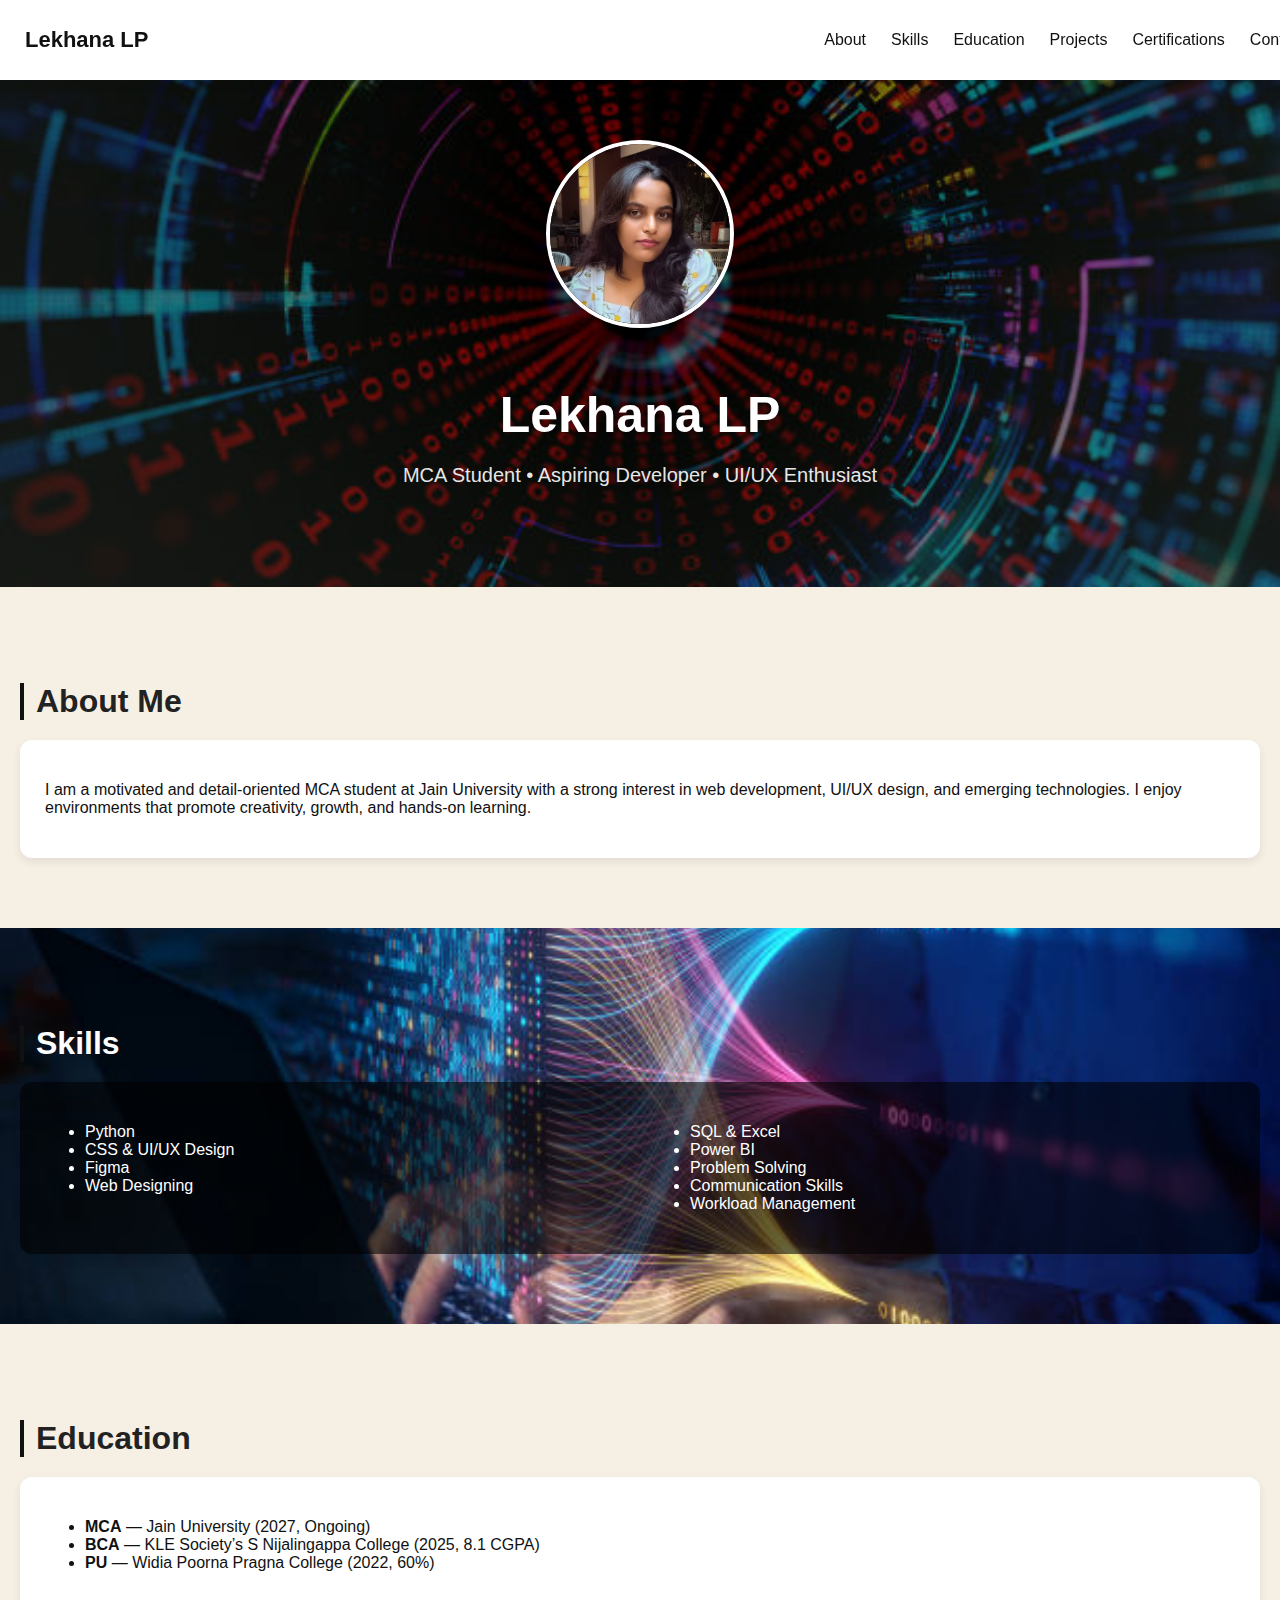
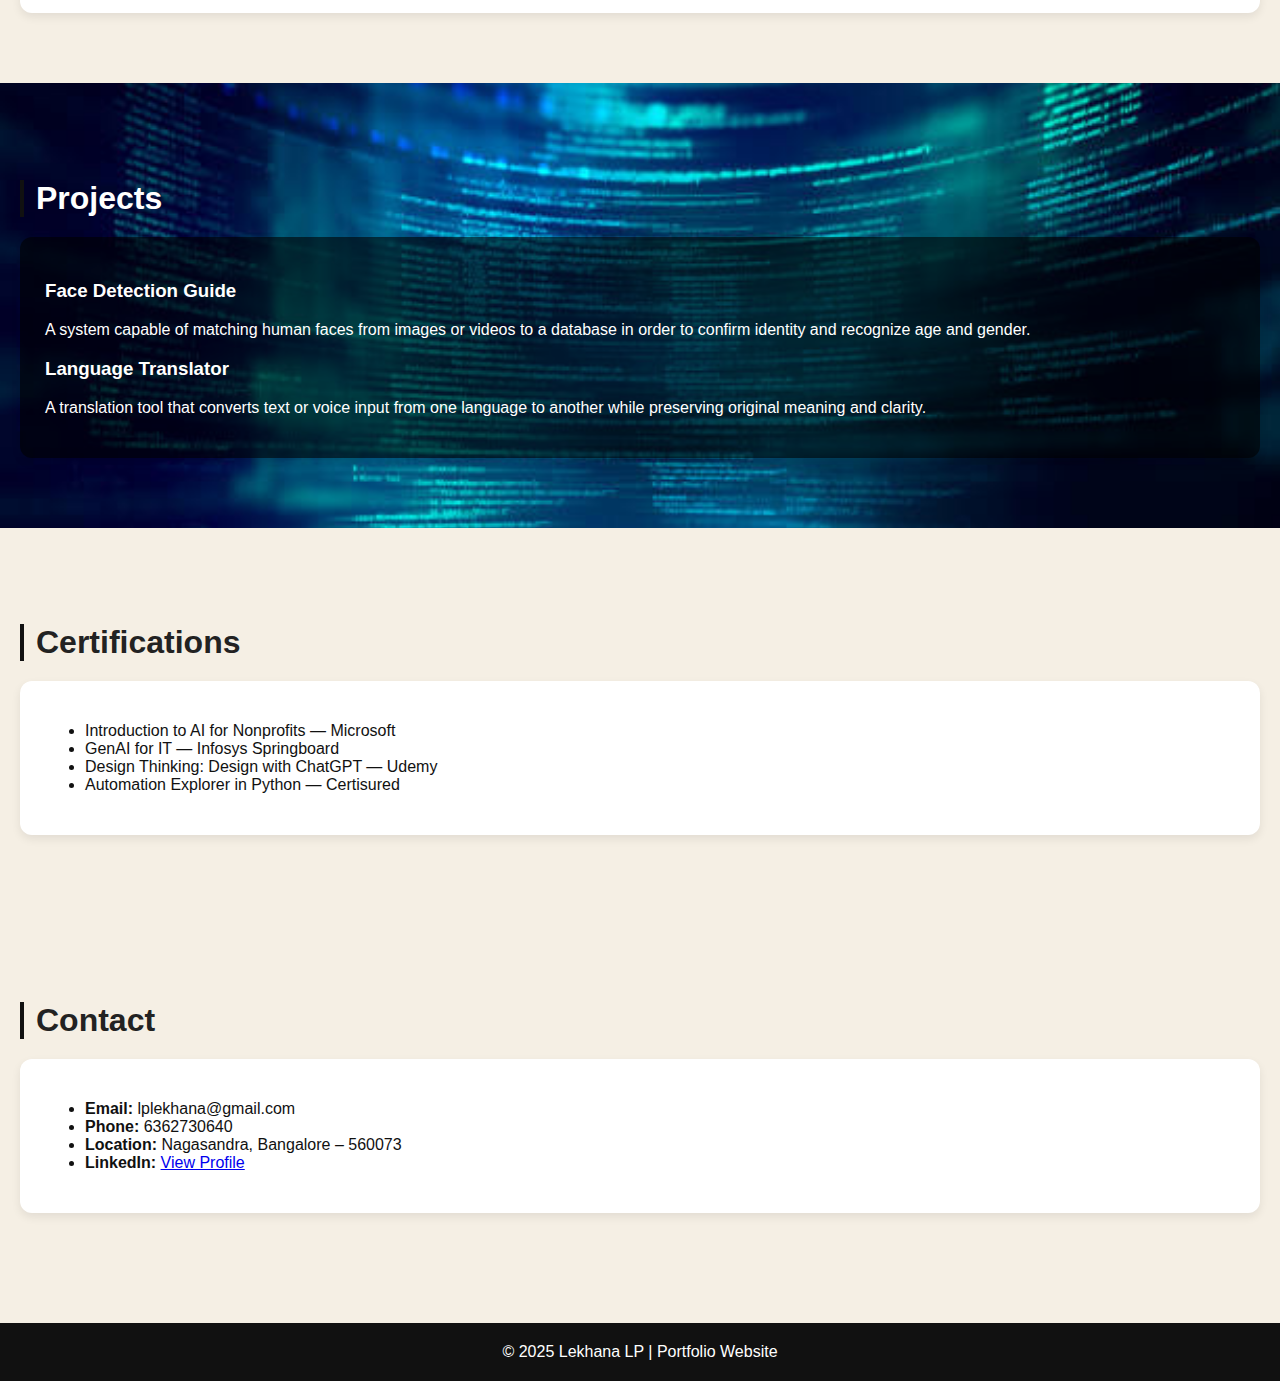
<file: index.html>
<!DOCTYPE html>
<html lang="en">
<head>
    <meta charset="UTF-8">
    <meta name="viewport" content="width=device-width, initial-scale=1.0">
    <title>Lekhana LP - Portfolio</title>
    <link rel="stylesheet" href="style.css">
</head>
<body>

<!-- NAVBAR -->
<nav>
    <div class="logo">Lekhana LP</div>
    <ul>
        <li><a href="#about">About</a></li>
        <li><a href="#skills">Skills</a></li>
        <li><a href="#education">Education</a></li>
        <li><a href="#projects">Projects</a></li>
        <li><a href="#certifications">Certifications</a></li>
        <li><a href="#contact">Contact</a></li>
    </ul>
</nav>

<!-- HERO -->
<header>
    <img src="images/profile-placeholder.png" alt="Profile Placeholder">
    <h1>Lekhana LP</h1>
    <p>MCA Student • Aspiring Developer • UI/UX Enthusiast</p>
</header>

<!-- ABOUT -->
<section id="about">
    <h2>About Me</h2>
    <div class="box">
        <p>
            I am a motivated and detail-oriented MCA student at Jain University with a strong interest 
            in web development, UI/UX design, and emerging technologies. I enjoy environments that 
            promote creativity, growth, and hands-on learning.
        </p>
    </div>
</section>

<!-- SKILLS -->
<section id="skills">
    <h2>Skills</h2>
    <div class="grid-2 box">
        <ul>
            <li>Python</li>
            <li>CSS & UI/UX Design</li>
            <li>Figma</li>
            <li>Web Designing</li>
        </ul>
        <ul>
            <li>SQL & Excel</li>
            <li>Power BI</li>
            <li>Problem Solving</li>
            <li>Communication Skills</li>
            <li>Workload Management</li>
        </ul>
    </div>
</section>

<!-- EDUCATION -->
<section id="education">
    <h2>Education</h2>
    <div class="box">
        <ul>
            <li><strong>MCA</strong> — Jain University (2027, Ongoing)</li>
            <li><strong>BCA</strong> — KLE Society’s S Nijalingappa College (2025, 8.1 CGPA)</li>
            <li><strong>PU</strong> — Widia Poorna Pragna College (2022, 60%)</li>
        </ul>
    </div>
</section>

<!-- PROJECTS -->
<section id="projects">
    <h2>Projects</h2>
    <div class="box">
        <h3>Face Detection Guide</h3>
        <p>
            A system capable of matching human faces from images or videos to a database in order to 
            confirm identity and recognize age and gender.
        </p>
        <h3>Language Translator</h3>
        <p>
            A translation tool that converts text or voice input from one language to another while 
            preserving original meaning and clarity.
        </p>
    </div>
</section>

<!-- CERTIFICATIONS -->
<section id="certifications">
    <h2>Certifications</h2>
    <div class="box">
        <ul>
            <li>Introduction to AI for Nonprofits — Microsoft</li>
            <li>GenAI for IT — Infosys Springboard</li>
            <li>Design Thinking: Design with ChatGPT — Udemy</li>
            <li>Automation Explorer in Python — Certisured</li>
        </ul>
    </div>
</section>

<!-- CONTACT -->
<section id="contact">
    <h2>Contact</h2>
    <div class="box">
        <ul>
            <li><strong>Email:</strong> lplekhana@gmail.com</li>
            <li><strong>Phone:</strong> 6362730640</li>
            <li><strong>Location:</strong> Nagasandra, Bangalore – 560073</li>
            <li><strong>LinkedIn:</strong> 
                <a href="https://www.linkedin.com/in/lekhana-l-p" target="_blank">View Profile</a>
            </li>
        </ul>
    </div>
</section>

<footer>
    © 2025 Lekhana LP | Portfolio Website
</footer>

</body>

</html>
</file>
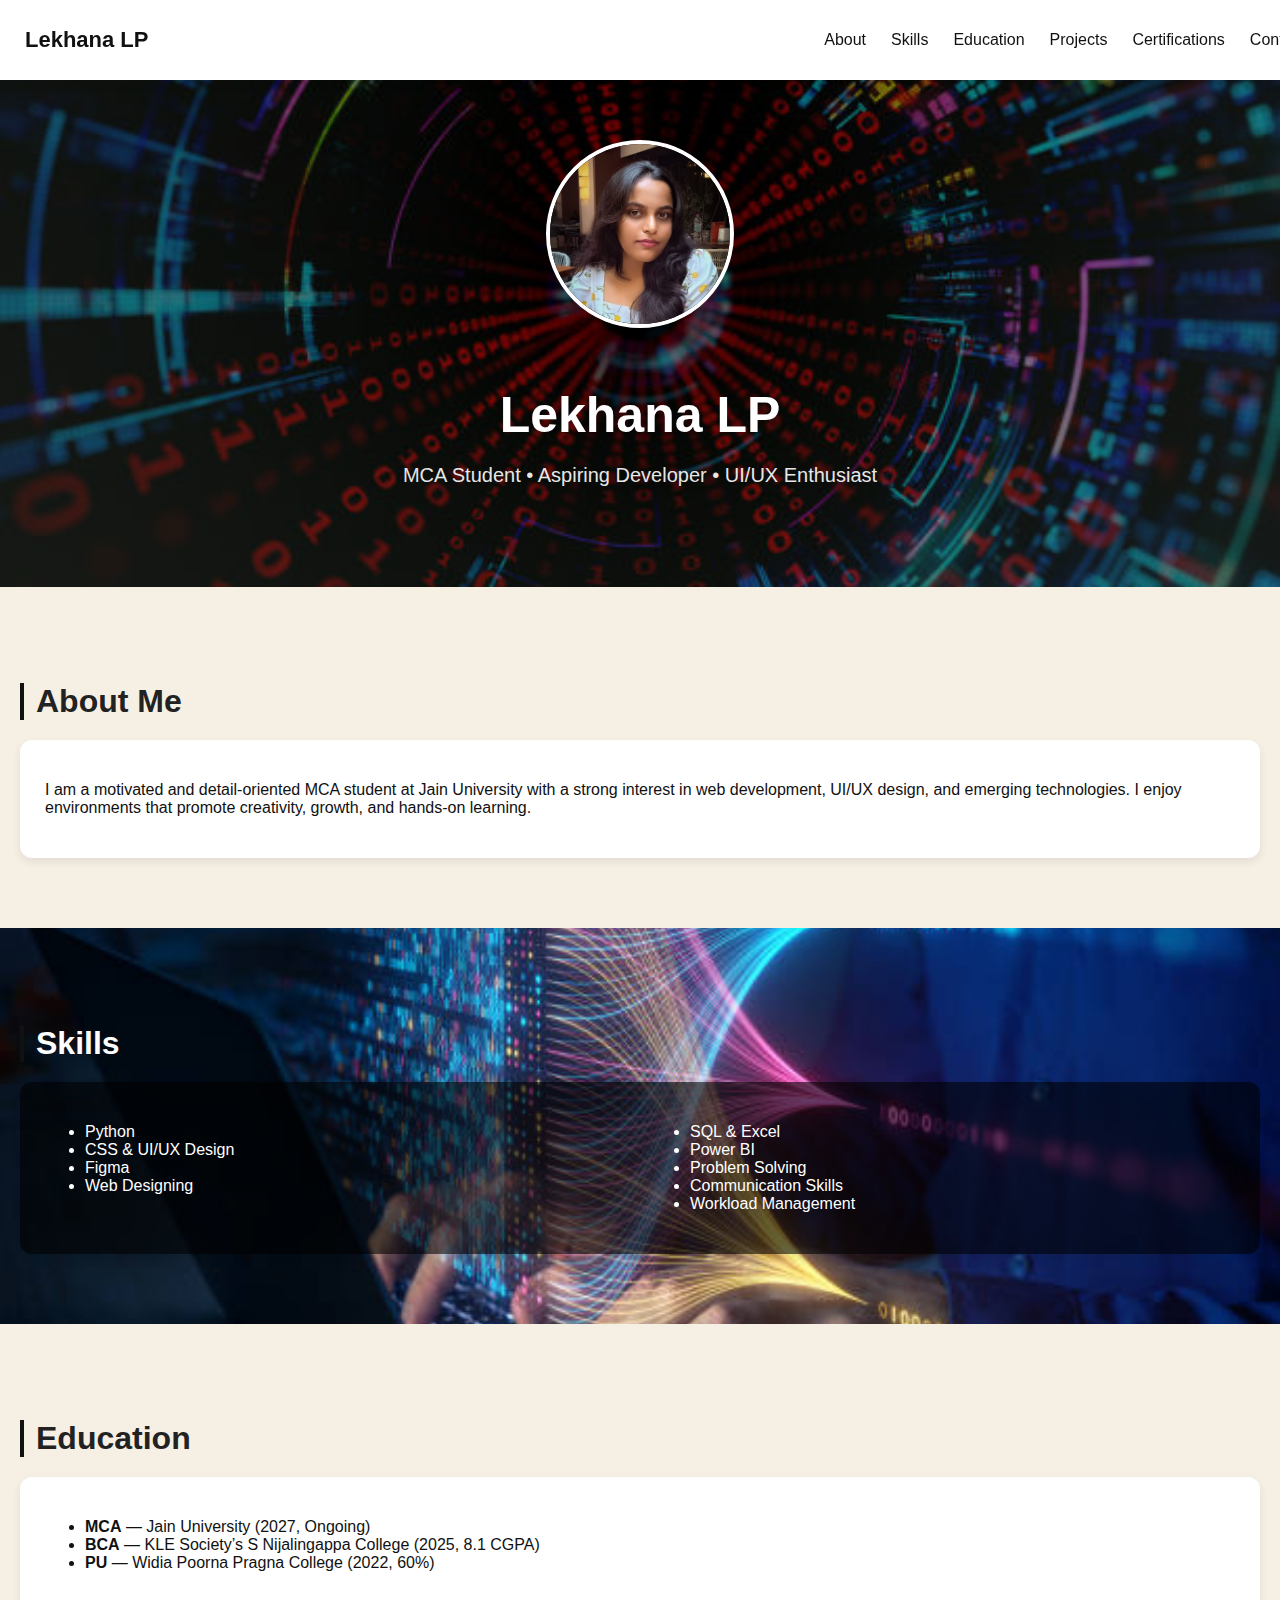
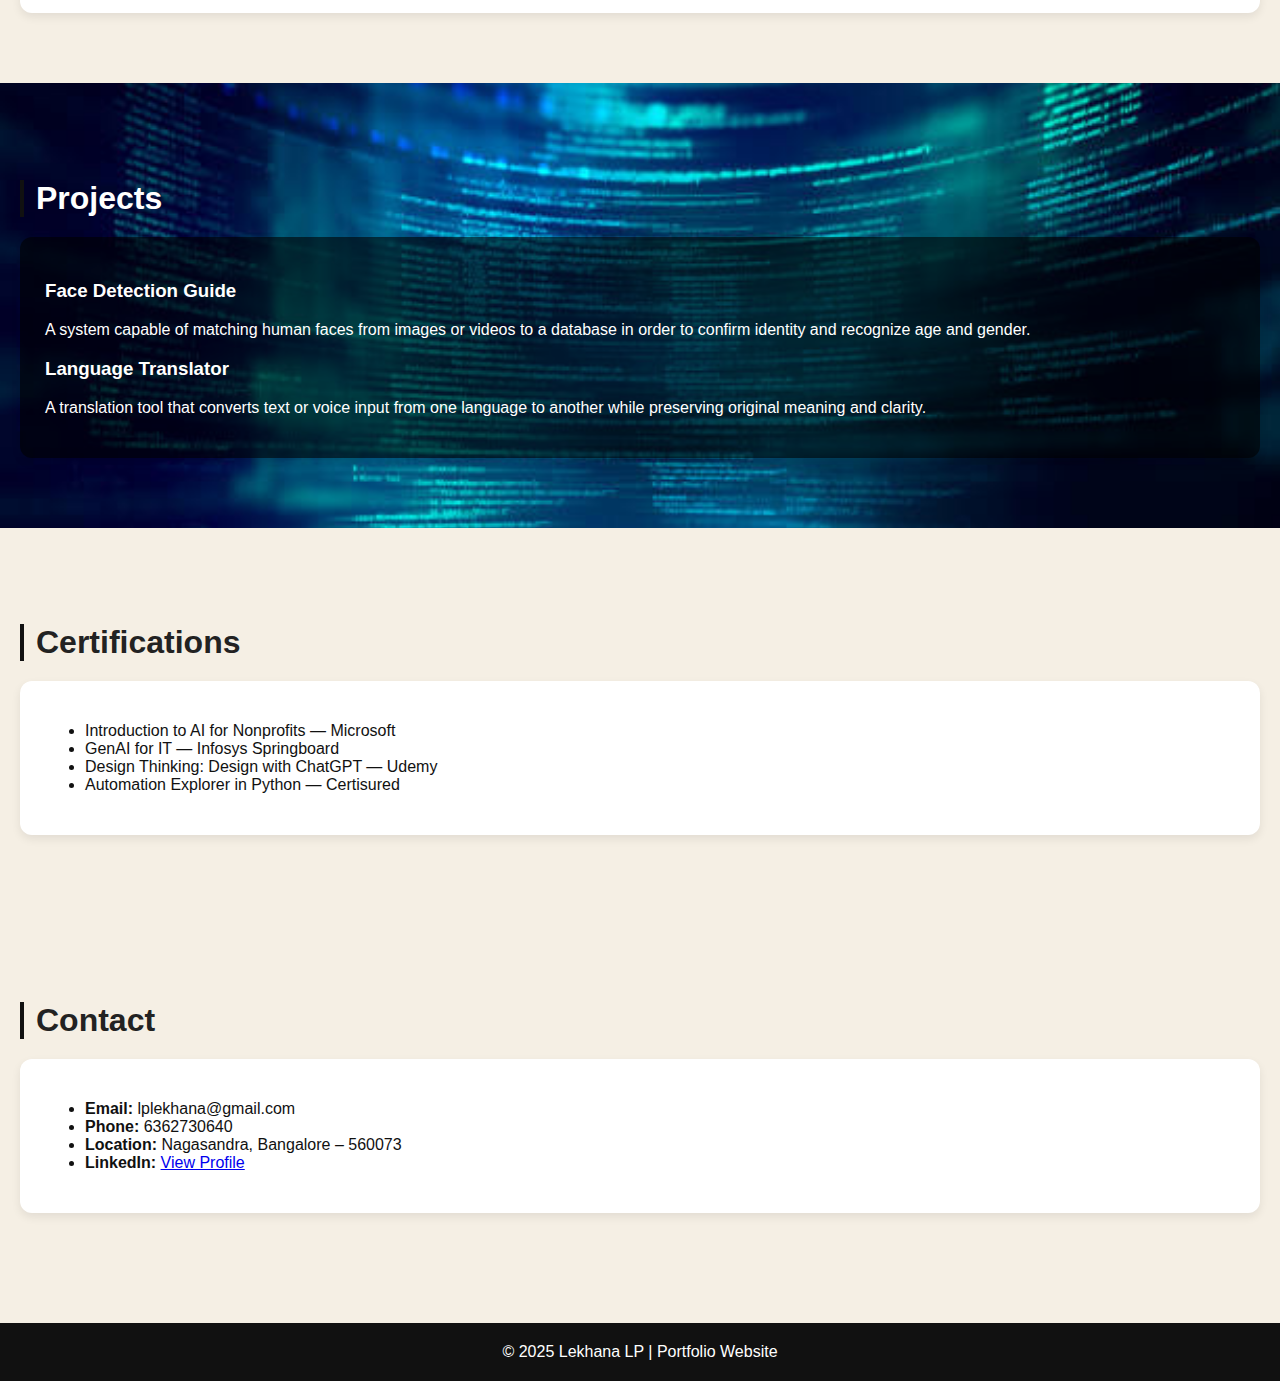
<file: Portfolio/index.html>
<!DOCTYPE html>
<html lang="en">
<head>
    <meta charset="UTF-8">
    <meta name="viewport" content="width=device-width, initial-scale=1.0">
    <title>Lekhana LP - Portfolio</title>
    <link rel="stylesheet" href="style.css">
</head>
<body>

<!-- NAVBAR -->
<nav>
    <div class="logo">Lekhana LP</div>
    <ul>
        <li><a href="#about">About</a></li>
        <li><a href="#skills">Skills</a></li>
        <li><a href="#education">Education</a></li>
        <li><a href="#projects">Projects</a></li>
        <li><a href="#certifications">Certifications</a></li>
        <li><a href="#contact">Contact</a></li>
    </ul>
</nav>

<!-- HERO -->
<header>
    <img src="images/profile-placeholder.png" alt="Profile Placeholder">
    <h1>Lekhana LP</h1>
    <p>MCA Student • Aspiring Developer • UI/UX Enthusiast</p>
</header>

<!-- ABOUT -->
<section id="about">
    <h2>About Me</h2>
    <div class="box">
        <p>
            I am a motivated and detail-oriented MCA student at Jain University with a strong interest 
            in web development, UI/UX design, and emerging technologies. I enjoy environments that 
            promote creativity, growth, and hands-on learning.
        </p>
    </div>
</section>

<!-- SKILLS -->
<section id="skills">
    <h2>Skills</h2>
    <div class="grid-2 box">
        <ul>
            <li>Python</li>
            <li>CSS & UI/UX Design</li>
            <li>Figma</li>
            <li>Web Designing</li>
        </ul>
        <ul>
            <li>SQL & Excel</li>
            <li>Power BI</li>
            <li>Problem Solving</li>
            <li>Communication Skills</li>
            <li>Workload Management</li>
        </ul>
    </div>
</section>

<!-- EDUCATION -->
<section id="education">
    <h2>Education</h2>
    <div class="box">
        <ul>
            <li><strong>MCA</strong> — Jain University (2027, Ongoing)</li>
            <li><strong>BCA</strong> — KLE Society’s S Nijalingappa College (2025, 8.1 CGPA)</li>
            <li><strong>PU</strong> — Widia Poorna Pragna College (2022, 60%)</li>
        </ul>
    </div>
</section>

<!-- PROJECTS -->
<section id="projects">
    <h2>Projects</h2>
    <div class="box">
        <h3>Face Detection Guide</h3>
        <p>
            A system capable of matching human faces from images or videos to a database in order to 
            confirm identity and recognize age and gender.
        </p>
        <h3>Language Translator</h3>
        <p>
            A translation tool that converts text or voice input from one language to another while 
            preserving original meaning and clarity.
        </p>
    </div>
</section>

<!-- CERTIFICATIONS -->
<section id="certifications">
    <h2>Certifications</h2>
    <div class="box">
        <ul>
            <li>Introduction to AI for Nonprofits — Microsoft</li>
            <li>GenAI for IT — Infosys Springboard</li>
            <li>Design Thinking: Design with ChatGPT — Udemy</li>
            <li>Automation Explorer in Python — Certisured</li>
        </ul>
    </div>
</section>

<!-- CONTACT -->
<section id="contact">
    <h2>Contact</h2>
    <div class="box">
        <ul>
            <li><strong>Email:</strong> lplekhana@gmail.com</li>
            <li><strong>Phone:</strong> 6362730640</li>
            <li><strong>Location:</strong> Nagasandra, Bangalore – 560073</li>
            <li><strong>LinkedIn:</strong> 
                <a href="https://www.linkedin.com/in/lekhana-lp-0b1967997" target="_blank">View Profile</a>
            </li>
        </ul>
    </div>
</section>

<footer>
    © 2025 Lekhana LP | Portfolio Website
</footer>

</body>
</html>
</file>
<file: style.css>
:root {
    --beige: #f5efe4;
    --white: #ffffff;
    --black: #111111;
    --soft-black: #222222;
}

body {
    margin: 0;
    font-family: 'Segoe UI', Arial, sans-serif;
    background: var(--beige);
    color: var(--black);
    scroll-behavior: smooth;
}

/* ------------ NAVBAR ------------ */
nav {
    position: fixed;
    top: 0;
    width: 100%;
    background: var(--white);
    padding: 15px 25px;
    box-shadow: 0 2px 10px rgba(0,0,0,0.1);
    z-index: 100;
    display: flex;
    justify-content: space-between;
    align-items: center;
}

nav .logo {
    font-size: 22px;
    font-weight: bold;
    color: var(--black);
}

nav ul {
    list-style: none;
    display: flex;
    gap: 25px;
}

nav ul li a {
    text-decoration: none;
    color: var(--black);
    font-weight: 500;
    transition: 0.3s;
}

nav ul li a:hover {
    color: #555;
}

/* ------------ HERO ------------ */
header {
    background: url('images/hero-bg.jpg') center/cover no-repeat;
    color: white;
    text-align: center;
    padding: 140px 20px 80px;
    position: relative;
}

header::after {
    content: "";
    position: absolute;
    top: 0; left: 0; width: 100%; height: 100%;
    background: rgba(0,0,0,0.5);
}

header img {
    width: 180px;
    height: 180px;
    border-radius: 50%;
    object-fit: cover;
    border: 4px solid var(--white);
    margin-bottom: 20px;
    position: relative;
    z-index: 1;
}

header h1, header p {
    position: relative;
    z-index: 1;
}

header h1 {
    font-size: 50px;
    margin-bottom: 10px;
}

header p {
    font-size: 20px;
    opacity: 0.9;
}

/* ------------ SECTIONS ------------ */
section {
    padding: 70px 20px;
    position: relative;
}

h2 {
    font-size: 32px;
    margin-bottom: 20px;
    color: var(--soft-black);
    border-left: 4px solid var(--black);
    padding-left: 12px;
}

/* Make Projects and Skills headings white */
#projects h2,
#skills h2 {
    color: #ffffff; /* white */
}

/* ------------ BOXES / CARDS ------------ */
.box {
    background: var(--white);
    padding: 25px;
    border-radius: 12px;
    box-shadow: 0 4px 10px rgba(0,0,0,0.08);
    transition: 0.3s;
}

.box:hover {
    transform: scale(1.03);
    box-shadow: 0 8px 20px rgba(0,0,0,0.15);
}

/* ------------ GRID ------------ */
.grid-2 {
    display: grid;
    grid-template-columns: repeat(auto-fit, minmax(250px, 1fr));
    gap: 20px;
}

/* ------------ SECTION BACKGROUNDS ------------ */
section#skills {
    background: url('images/skills-bg.jpg') center/cover no-repeat;
    color: var(--white);
}

section#skills .box {
    background: rgba(0,0,0,0.6);
    color: white;
}

section#projects {
    background: url('images/projects-bg.jpg') center/cover no-repeat;
    color: var(--white);
}

section#projects .box {
    background: rgba(0,0,0,0.6);
    color: white;
}

/* ------------ FOOTER ------------ */
footer {
    text-align: center;
    padding: 20px;
    background: var(--black);
    color: var(--white);
    margin-top: 40px;
}

/* ------------ ANIMATIONS ------------ */
@keyframes fadeUp {
    from { opacity: 0; transform: translateY(25px); }
    to { opacity: 1; transform: translateY(0); }
}

.box, header, h2 {
    animation: fadeUp 1s ease;
}

/* ------------ RESPONSIVE ------------ */
@media (max-width: 700px) {
    nav ul {
        display: none;
    }
}
</file>
<file: Portfolio/style.css>
:root {
    --beige: #f5efe4;
    --white: #ffffff;
    --black: #111111;
    --soft-black: #222222;
}

body {
    margin: 0;
    font-family: 'Segoe UI', Arial, sans-serif;
    background: var(--beige);
    color: var(--black);
    scroll-behavior: smooth;
}

/* ------------ NAVBAR ------------ */
nav {
    position: fixed;
    top: 0;
    width: 100%;
    background: var(--white);
    padding: 15px 25px;
    box-shadow: 0 2px 10px rgba(0,0,0,0.1);
    z-index: 100;
    display: flex;
    justify-content: space-between;
    align-items: center;
}

nav .logo {
    font-size: 22px;
    font-weight: bold;
    color: var(--black);
}

nav ul {
    list-style: none;
    display: flex;
    gap: 25px;
}

nav ul li a {
    text-decoration: none;
    color: var(--black);
    font-weight: 500;
    transition: 0.3s;
}

nav ul li a:hover {
    color: #555;
}

/* ------------ HERO ------------ */
header {
    background: url('images/hero-bg.jpg') center/cover no-repeat;
    color: white;
    text-align: center;
    padding: 140px 20px 80px;
    position: relative;
}

header::after {
    content: "";
    position: absolute;
    top: 0; left: 0; width: 100%; height: 100%;
    background: rgba(0,0,0,0.5);
}

header img {
    width: 180px;
    height: 180px;
    border-radius: 50%;
    object-fit: cover;
    border: 4px solid var(--white);
    margin-bottom: 20px;
    position: relative;
    z-index: 1;
}

header h1, header p {
    position: relative;
    z-index: 1;
}

header h1 {
    font-size: 50px;
    margin-bottom: 10px;
}

header p {
    font-size: 20px;
    opacity: 0.9;
}

/* ------------ SECTIONS ------------ */
section {
    padding: 70px 20px;
    position: relative;
}

h2 {
    font-size: 32px;
    margin-bottom: 20px;
    color: var(--soft-black);
    border-left: 4px solid var(--black);
    padding-left: 12px;
}

/* Make Projects and Skills headings white */
#projects h2,
#skills h2 {
    color: #ffffff; /* white */
}

/* ------------ BOXES / CARDS ------------ */
.box {
    background: var(--white);
    padding: 25px;
    border-radius: 12px;
    box-shadow: 0 4px 10px rgba(0,0,0,0.08);
    transition: 0.3s;
}

.box:hover {
    transform: scale(1.03);
    box-shadow: 0 8px 20px rgba(0,0,0,0.15);
}

/* ------------ GRID ------------ */
.grid-2 {
    display: grid;
    grid-template-columns: repeat(auto-fit, minmax(250px, 1fr));
    gap: 20px;
}

/* ------------ SECTION BACKGROUNDS ------------ */
section#skills {
    background: url('images/skills-bg.jpg') center/cover no-repeat;
    color: var(--white);
}

section#skills .box {
    background: rgba(0,0,0,0.6);
    color: white;
}

section#projects {
    background: url('images/projects-bg.jpg') center/cover no-repeat;
    color: var(--white);
}

section#projects .box {
    background: rgba(0,0,0,0.6);
    color: white;
}

/* ------------ FOOTER ------------ */
footer {
    text-align: center;
    padding: 20px;
    background: var(--black);
    color: var(--white);
    margin-top: 40px;
}

/* ------------ ANIMATIONS ------------ */
@keyframes fadeUp {
    from { opacity: 0; transform: translateY(25px); }
    to { opacity: 1; transform: translateY(0); }
}

.box, header, h2 {
    animation: fadeUp 1s ease;
}

/* ------------ RESPONSIVE ------------ */
@media (max-width: 700px) {
    nav ul {
        display: none;
    }
}
</file>
